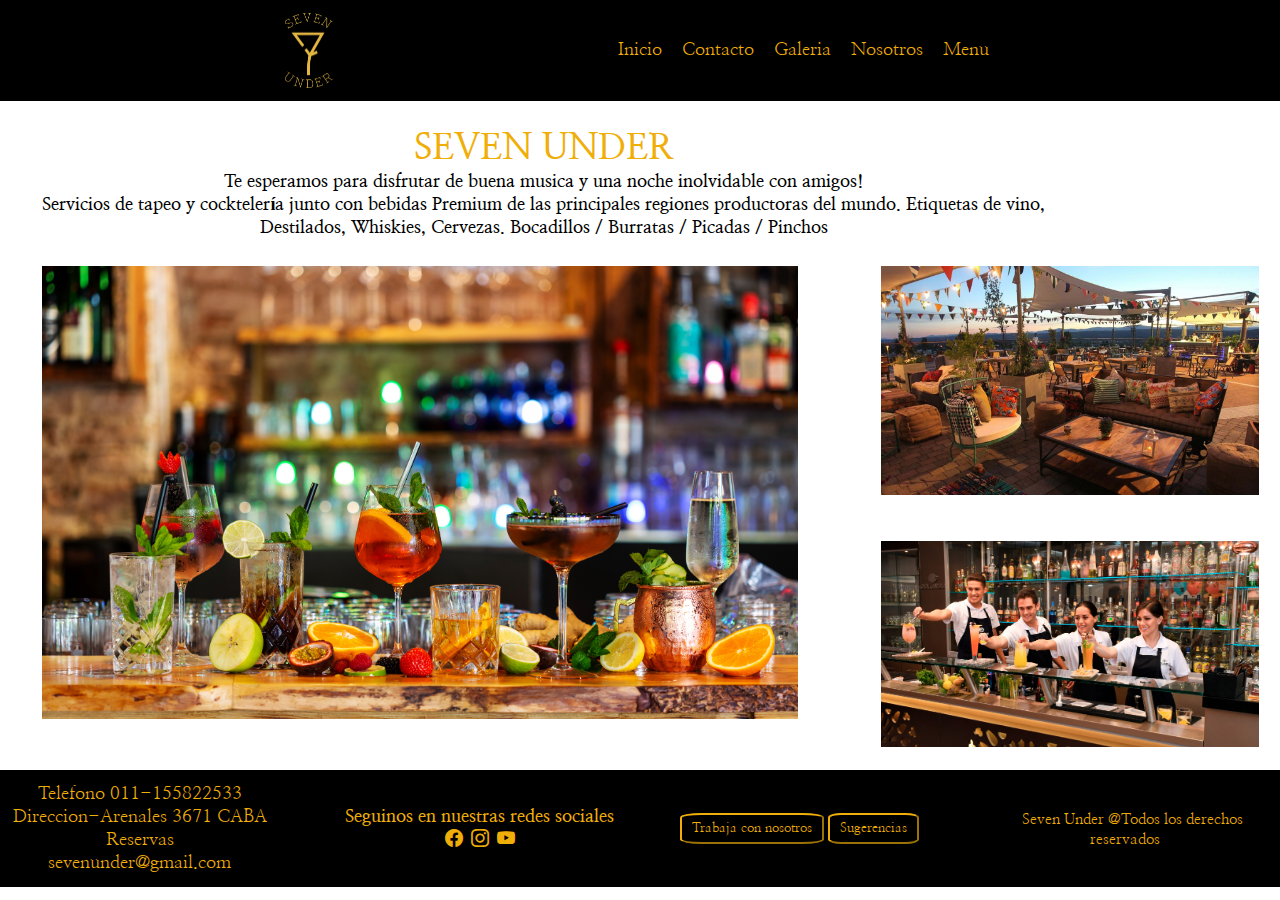
<file: index.html>
<!DOCTYPE html>
<html lang="en">

<head>
    <meta charset="UTF-8">
    <meta http-equiv="X-UA-Compatible" content="IE=edge">
    <meta name="viewport" content="width=device-width, initial-scale=1.0">
    <link rel="preconnect" href="https://fonts.googleapis.com">
    <link rel="preconnect" href="https://fonts.gstatic.com" crossorigin>
    <link href="https://fonts.googleapis.com/css2?family=Nanum+Myeongjo&display=swap" rel="stylesheet">
    <link rel="stylesheet" href="https://cdn.jsdelivr.net/npm/bootstrap-icons@1.10.4/font/bootstrap-icons.css">
    <link href="https://cdn.jsdelivr.net/npm/bootstrap@5.3.0-alpha3/dist/css/bootstrap.min.css" rel="stylesheet"
        integrity="sha384-KK94CHFLLe+nY2dmCWGMq91rCGa5gtU4mk92HdvYe+M/SXH301p5ILy+dN9+nJOZ" crossorigin="anonymous">
    <link href="https://unpkg.com/aos@2.3.1/dist/aos.css" rel="stylesheet">
    <link rel="stylesheet" href="css/style.css">
    <meta name="description"
        content="las mejores noches de Buenso Aires ofrecemos tragos y picadas para una noche con amigos y buena mmusica">
    <title>Seven Under/Bar en capital federal</title>
</head>

<body>


    <header class="header">

        <div class="imagen-logo">

            <img src="./img/logo-seven.jpg" alt="">



        </div>

        <nav class="header-nav">


            <ul class="header-lista">
                <li class="item"><a href="index.html">Inicio</a></li>
                <li class="item"><a href="./paginas/contacto.html">Contacto</a></li>
                <li class="item"><a href="./paginas/galeria.html">Galeria</a></li>
                <li class="item"><a href="./paginas/nosotros.html">Nosotros</a></li>
                <li class="item"><a href="./paginas/menu.html">Menu</a></li>


            </ul>


        </nav>

    </header>



    <main>

        <div class="titulo">

            <h1>SEVEN UNDER</h1>
            <h2>Te esperamos para disfrutar de buena musica y una noche inolvidable con amigos!</h2>


            <h3>Servicios de tapeo y cocktelería junto con bebidas Premium de las principales regiones
                productoras del mundo. Etiquetas de vino, Destilados, Whiskies, Cervezas.
                Bocadillos / Burratas / Picadas / Pinchos</h3>

        </div>



        <div class="galeria-index">


            <img data-aos="zoom-in" src="./img/portada.jpg" alt="" class="imagen-principal">
            <img data-aos="zoom-in" src="./img/terraza.jpg" alt="">
            <img data-aos="zoom-in" src="./img/personas-bar.jpg" alt="">


        </div>



    </main>

    <footer>



        <div class="footer-contenedor ">


            <ul class="datos">
                <li>Telefono 011-155822533</li>
                <li>Direccion-Arenales 3671 CABA</li>
                <li>Reservas</li>
                <li>sevenunder@gmail.com</li>


            </ul>


        </div>
        <div class="redes-sociales">

            <h3>Seguinos en nuestras redes sociales</h3>



            <ul class="redes-iconos">
                <li>
                    <i class="bi-facebook"></i>
                    <i class="bi-instagram"></i>
                    <i class="bi-youtube"></i>

                </li>
            </ul>
        </div>

        <div>

            <button class="botones-footer">Trabaja con nosotros</button>
            <button class="botones-footer">Sugerencias</button>

        </div>

        <div class="informacion">


            <span class="span">Seven Under @Todos los derechos reservados</span>
        </div>



    </footer>


    <script src="https://unpkg.com/aos@2.3.1/dist/aos.js"></script>
    <script>
        AOS.init();
    </script>
    <script src="https://cdn.jsdelivr.net/npm/bootstrap@5.3.0-alpha3/dist/js/bootstrap.bundle.min.js"
        integrity="sha384-ENjdO4Dr2bkBIFxQpeoTz1HIcje39Wm4jDKdf19U8gI4ddQ3GYNS7NTKfAdVQSZe"
        crossorigin="anonymous"></script>

</body>


</html>
</file>
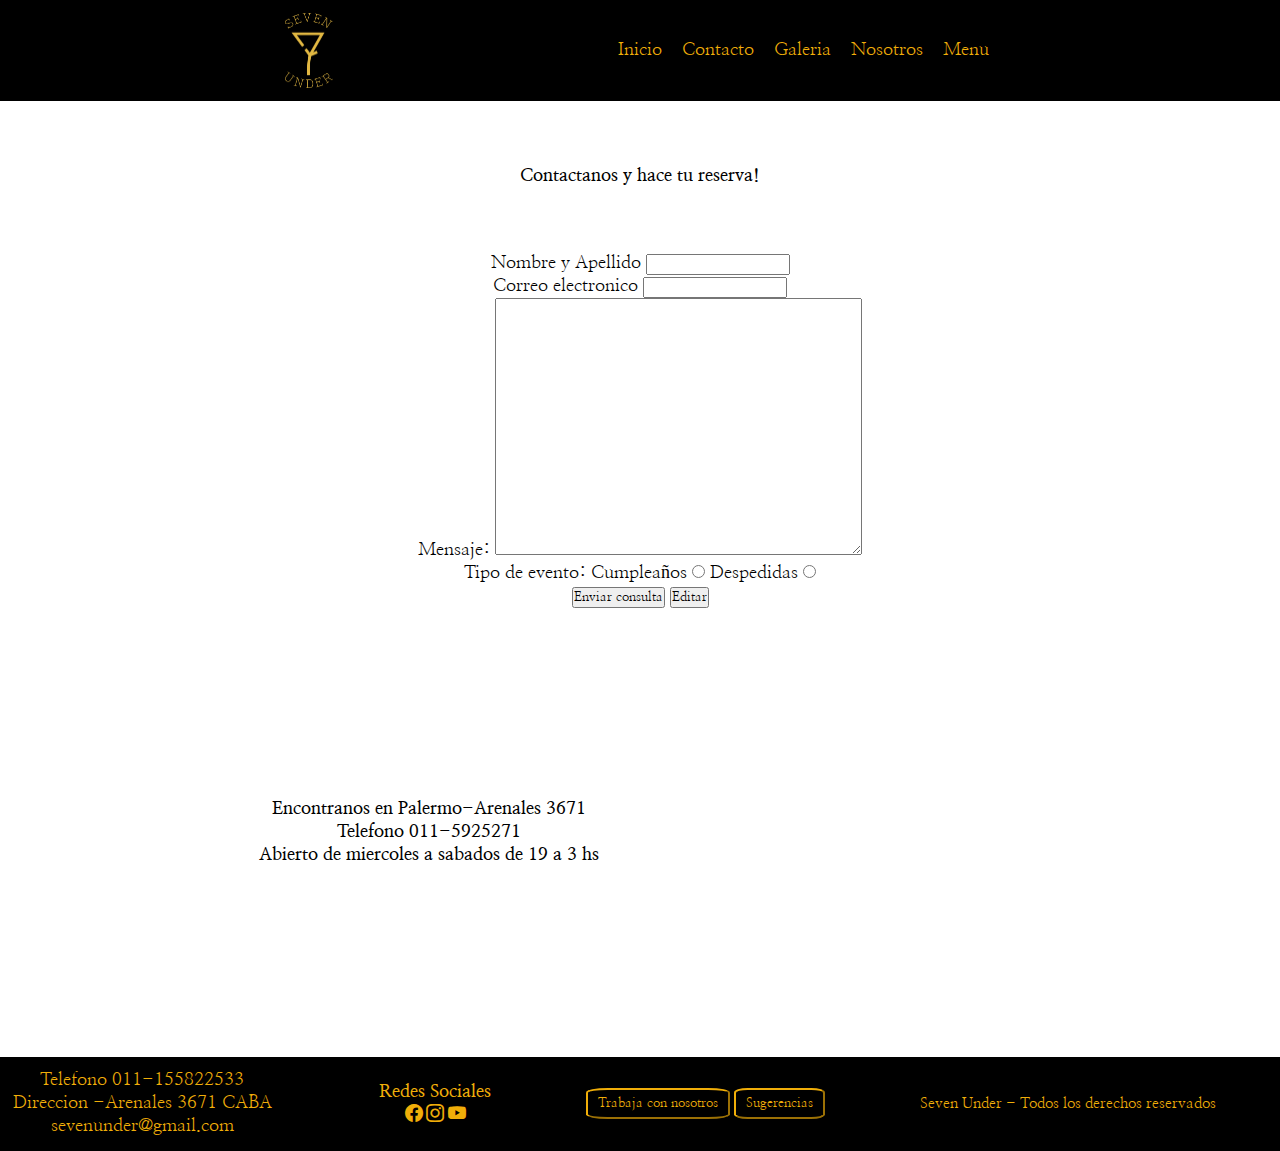
<file: paginas/contacto.html>
<!DOCTYPE html>
<html lang="en">

<head>
    <meta charset="UTF-8">
    <meta http-equiv="X-UA-Compatible" content="IE=edge">
    <meta name="viewport" content="width=device-width, initial-scale=1.0">
    <link rel="preconnect" href="https://fonts.googleapis.com">
    <link rel="preconnect" href="https://fonts.gstatic.com" crossorigin>
    <link href="https://fonts.googleapis.com/css2?family=Nanum+Myeongjo&display=swap" rel="stylesheet">
    <link rel="stylesheet" href="https://cdn.jsdelivr.net/npm/bootstrap-icons@1.10.4/font/bootstrap-icons.css">
    <link href="https://cdn.jsdelivr.net/npm/bootstrap@5.3.0-alpha3/dist/css/bootstrap.min.css" rel="stylesheet"
        integrity="sha384-KK94CHFLLe+nY2dmCWGMq91rCGa5gtU4mk92HdvYe+M/SXH301p5ILy+dN9+nJOZ" crossorigin="anonymous">
    <link href="https://unpkg.com/aos@2.3.1/dist/aos.css" rel="stylesheet">
    <link rel="stylesheet" href=".././css/style.css">
    <meta name="description"
        content="las mejores noches de Buenso Aires ofrecemos tragos y picadas para una noche con amigos y buena mmusica">
    <title>Contactanos/sugerencias/reservas</title>
</head>

<body>

    <header class="header">

        <div class="imagen-logo">

            <img src="../img/logo-seven.jpg" alt="">



        </div>

        <nav class="header-nav">


            <ul class="header-lista">
                <li class="item"><a href="../index.html">Inicio</a></li>
                <li class="item"><a href="">Contacto</a></li>
                <li class="item"><a href="././galeria.html">Galeria</a></li>
                <li class="item"><a href="././nosotros.html">Nosotros</a></li>
                <li class="item"><a href="././menu.html">Menu</a></li>


            </ul>


        </nav>

    </header>

    <main>

        <div class="titulo-formulario">

            <h5>Contactanos y hace tu reserva!</h5>


        </div>
        <form action="">

            <div>

                <label for="nombre-cliente">Nombre y Apellido</label>
                <input id="nombre-cliente" type="text">

            </div>

            <div>

                <label for="mensaje-email">Correo electronico</label>
                <input id="mensaje-email" type="email">

            </div>

            <div>

                <label for="mensaje">Mensaje:</label>

                <textarea id="mensaje" cols="50" rows="15"></textarea>


            </div>

            <div>
                <span>Tipo de evento:</span>

                <label for="evento-cumpleaños">Cumpleaños</label>
                <input id="evento-cumpleaños" type="radio" name="evento">

                <label for="evento-despedida">Despedidas</label>
                <input id="evento-despedida" type="radio" name="evento">


            </div>

            <div>
                <input type="submit" value="Enviar consulta">
                <input type="submit" value="Editar">

            </div>

        </form>

        <div class="texto-ubicacion">
            <ul class="datos-ubicacion">
                <li class="info">Encontranos en Palermo-Arenales 3671</li>
                <li class="info">Telefono 011-5925271</li>
                <li class="info">Abierto de miercoles a sabados de 19 a 3 hs</li>

            </ul>





            <div class="ubicacion">

                <iframe
                    src="https://www.google.com/maps/embed?pb=!1m18!1m12!1m3!1d3284.744811253308!2d-58.41577388477078!3d-34.58532308046422!2m3!1f0!2f0!3f0!3m2!1i1024!2i768!4f13.1!3m3!1m2!1s0x95bcb57e479e9b4b%3A0x65424fef214020ea!2sArenales%203671%2C%20C1425BEW%20CABA!5e0!3m2!1ses-419!2sar!4v1678148908189!5m2!1ses-419!2sar"
                    width="350" height="300" style="border:0;" allowfullscreen="" loading="lazy"
                    referrerpolicy="no-referrer-when-downgrade"></iframe>


            </div>
        </div>

    </main>

    <footer>

        <div class="footer-contenedor">


            <ul class="datos">
                <li>Telefono 011-155822533</li>
                <li>Direccion -Arenales 3671 CABA</li>
                <li>sevenunder@gmail.com</li>
            </ul>

        </div>
        <div class="redes-sociales">

            <h3>Redes Sociales</h3>



            <ul class="redes-iconos">
                <li>
                    <i class="bi-facebook"></i>
                    <i class="bi-instagram"></i>
                    <i class="bi-youtube"></i>

                </li>
            </ul>
        </div>

        <div>

            <button class="botones-footer">Trabaja con nosotros</button>
            <button class="botones-footer">Sugerencias</button>

        </div>

        <span class="span">Seven Under - Todos los derechos reservados</span>

    </footer>

    <script src="https://unpkg.com/aos@2.3.1/dist/aos.js"></script>
    <script>
        AOS.init();
    </script>
    <script src="https://cdn.jsdelivr.net/npm/bootstrap@5.3.0-alpha3/dist/js/bootstrap.bundle.min.js"
        integrity="sha384-ENjdO4Dr2bkBIFxQpeoTz1HIcje39Wm4jDKdf19U8gI4ddQ3GYNS7NTKfAdVQSZe"
        crossorigin="anonymous"></script>



</body>


</html>
</file>
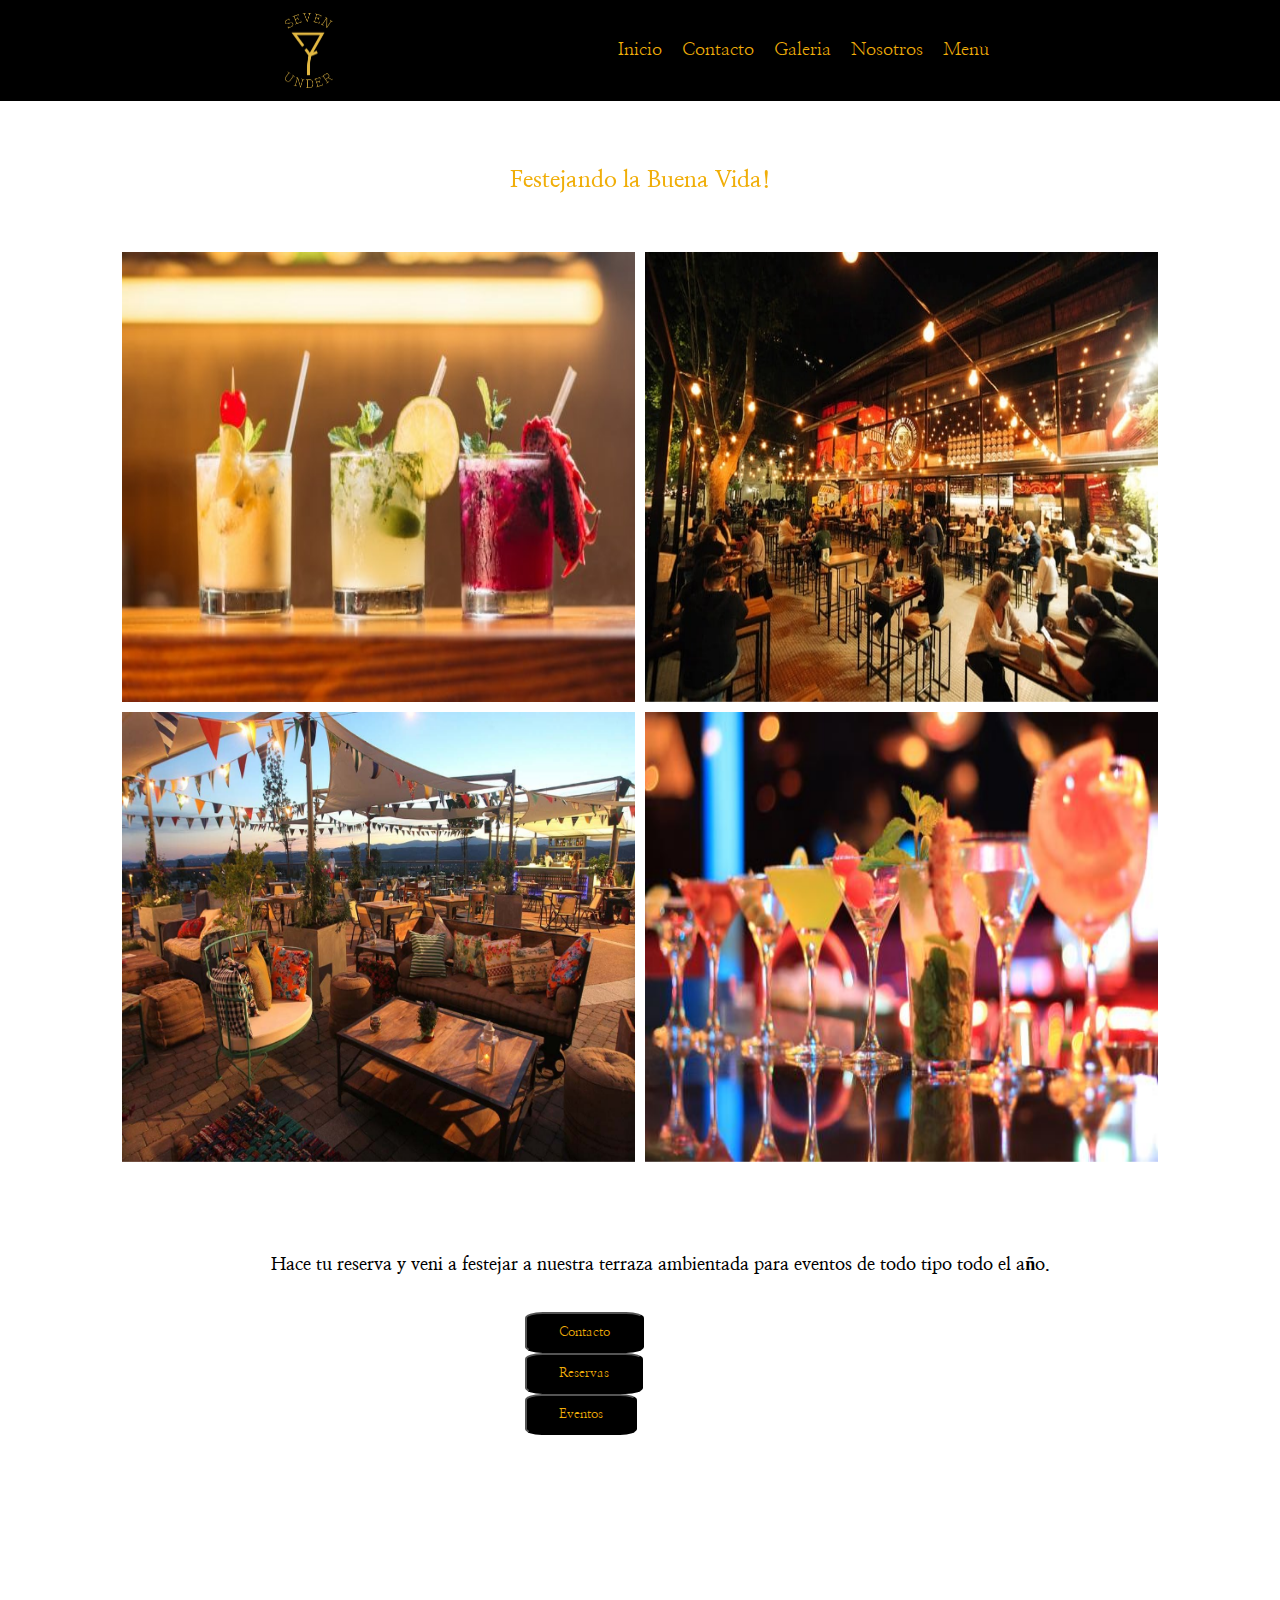
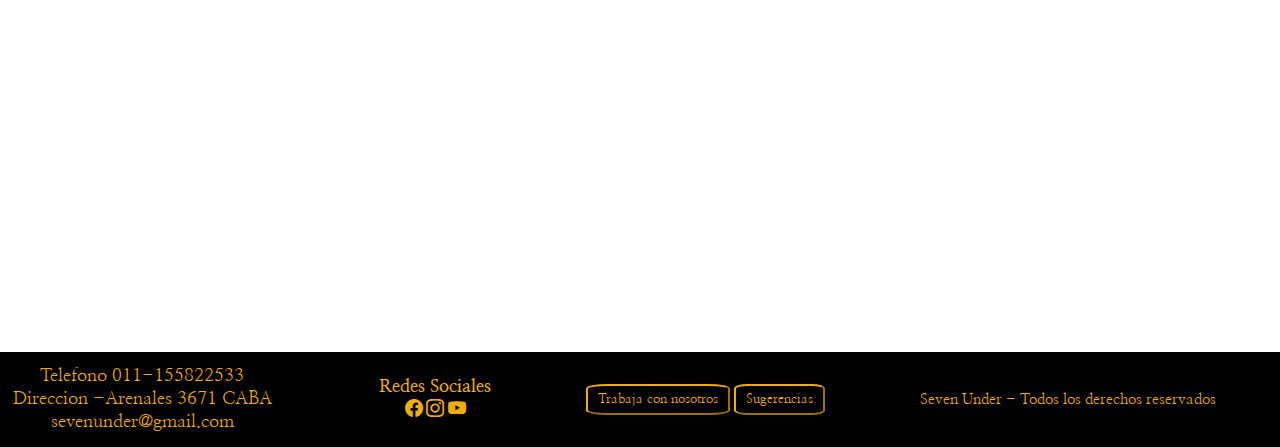
<file: paginas/galeria.html>
<!DOCTYPE html>
<html lang="en">

<head>
    <meta charset="UTF-8">
    <meta http-equiv="X-UA-Compatible" content="IE=edge">
    <meta name="viewport" content="width=device-width, initial-scale=1.0">
    <link rel="preconnect" href="https://fonts.googleapis.com">
    <link rel="preconnect" href="https://fonts.gstatic.com" crossorigin>
    <link href="https://fonts.googleapis.com/css2?family=Nanum+Myeongjo&display=swap" rel="stylesheet">
    <link rel="stylesheet" href="https://cdn.jsdelivr.net/npm/bootstrap-icons@1.10.4/font/bootstrap-icons.css">
    <link href="https://cdn.jsdelivr.net/npm/bootstrap@5.3.0-alpha3/dist/css/bootstrap.min.css" rel="stylesheet"
        integrity="sha384-KK94CHFLLe+nY2dmCWGMq91rCGa5gtU4mk92HdvYe+M/SXH301p5ILy+dN9+nJOZ" crossorigin="anonymous">
    <link href="https://unpkg.com/aos@2.3.1/dist/aos.css" rel="stylesheet">
    <link rel="stylesheet" href=".././css/style.css">
    <meta name="description"
        content="las mejores noches de Buenso Aires ofrecemos tragos y picadas para una noche con amigos y buena mmusica">
    <title>Seven Under/el mejor lugar para una noche como amigos</title>
</head>

<body>


    <header class="header">

        <div class="imagen-logo">

            <img src="../img/logo-seven.jpg" alt="">



        </div>

        <nav class="header-nav">


            <ul class="header-lista">
                <li class="item"><a href="../index.html">Inicio</a></li>
                <li class="item"><a href="././contacto.html">Contacto</a></li>
                <li class="item"><a href="">Galeria</a></li>
                <li class="item"><a href="././nosotros.html">Nosotros</a></li>
                <li class="item"><a href="././menu.html">Menu</a></li>


            </ul>


        </nav>

    </header>
    <main>

        </section>



        <section class="texto-galeria">

            <div class="eventos-titulo">

                <h3 data-aos="zoom-in">Festejando la Buena Vida!</h3>
            </div>


            <div class="imagen-galeria">

                <img src="../img/cocteles-frutales.jpg" alt="">
                <img data-aos="flip-left" src="../img/galeria1.jpg" alt="">
                <img data-aos="flip-left" src="../img/terraza.jpg" alt="">
                <img data-aos="flip-left" src="../img/coctel01.png">


            </div>


            <div class="titulo-video">



                <h3>Hace tu reserva y veni a festejar a nuestra terraza ambientada para eventos de todo tipo todo el
                    año.
                </h3>


            </div>

            <div>

                <button class="boton-reserva">Contacto</button>
                <button class="boton-reserva">Reservas</button>
                <button class="boton-reserva">Eventos</button>

            </div>



            <figure class="video">

                <iframe width="400" height="400" src="https://www.youtube.com/embed/0q63UeYXP0Y"
                    title="YouTube video player" frameborder="0"
                    allow="accelerometer; autoplay; clipboard-write; encrypted-media; gyroscope; picture-in-picture; web-share"
                    allowfullscreen> </iframe>



            </figure>




        </section>




    </main>

    <footer>

        <div class="footer-contenedor">



            <ul class="datos">
                <li>Telefono 011-155822533</li>
                <li>Direccion -Arenales 3671 CABA</li>
                <li>sevenunder@gmail.com</li>
            </ul>

        </div>
        <div class="redes-sociales">

            <h3>Redes Sociales</h3>



            <ul class="redes-iconos">
                <li>
                    <i class="bi-facebook"></i>
                    <i class="bi-instagram"></i>
                    <i class="bi-youtube"></i>

                </li>
            </ul>
        </div>

        <div>

            <button class="botones-footer">Trabaja con nosotros</button>
            <button class="botones-footer">Sugerencias</button>

        </div>

        <span class="span">Seven Under - Todos los derechos reservados</span>

    </footer>
    <script src="https://unpkg.com/aos@2.3.1/dist/aos.js"></script>
    <script>
        AOS.init();
    </script>
    <script src="https://cdn.jsdelivr.net/npm/bootstrap@5.3.0-alpha3/dist/js/bootstrap.bundle.min.js"
        integrity="sha384-ENjdO4Dr2bkBIFxQpeoTz1HIcje39Wm4jDKdf19U8gI4ddQ3GYNS7NTKfAdVQSZe"
        crossorigin="anonymous"></script>


</body>

</html>
</file>
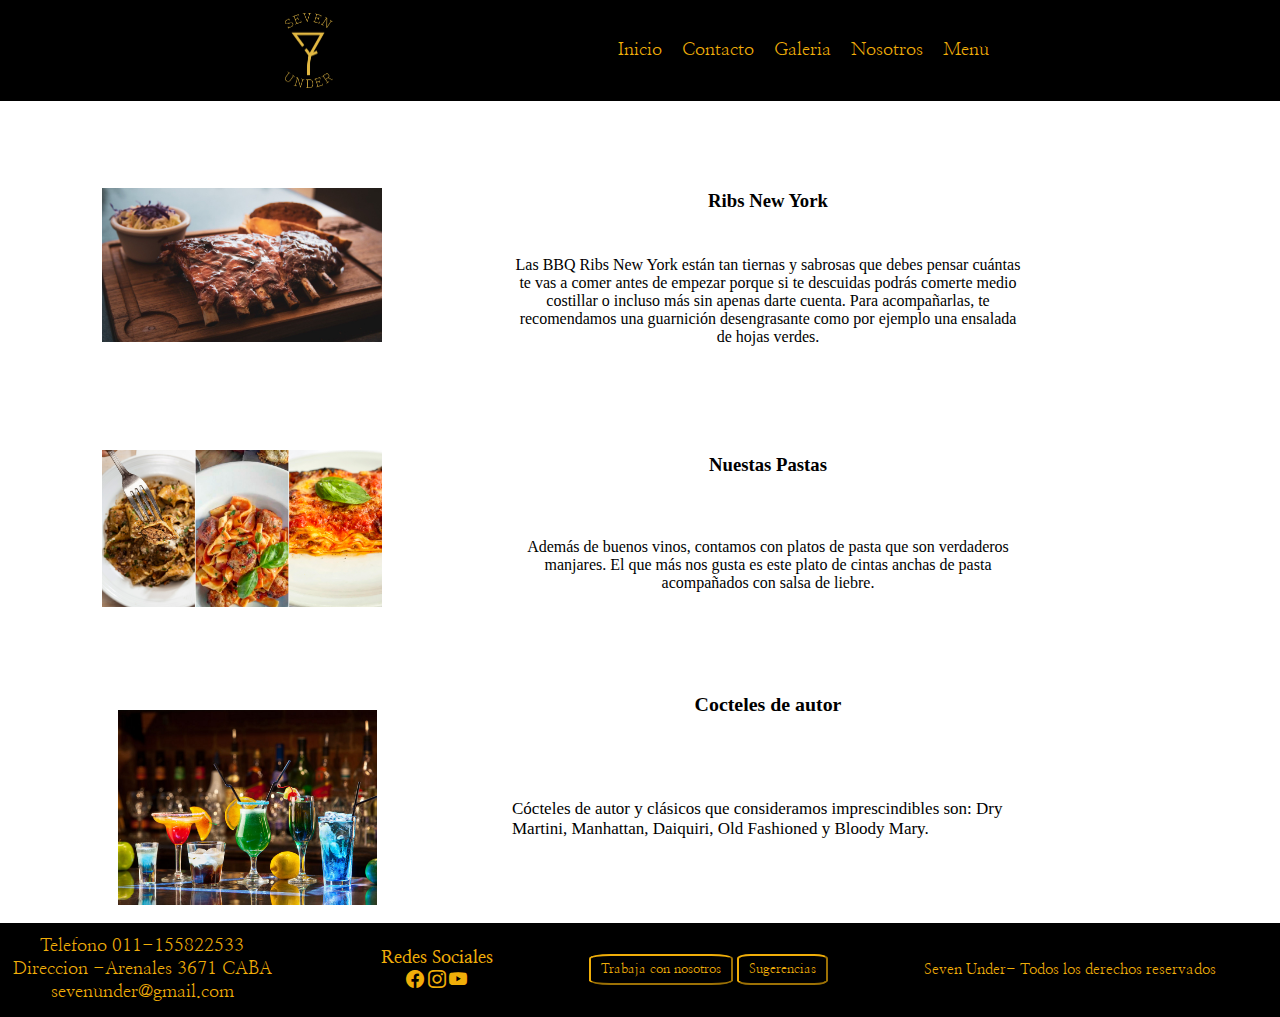
<file: paginas/menu.html>
<!DOCTYPE html>
<html lang="en">

<head>
    <meta charset="UTF-8">
    <meta http-equiv="X-UA-Compatible" content="IE=edge">
    <meta name="viewport" content="width=device-width, initial-scale=1.0">
    <link rel="preconnect" href="https://fonts.googleapis.com">
    <link rel="preconnect" href="https://fonts.gstatic.com" crossorigin>
    <link href="https://fonts.googleapis.com/css2?family=Nanum+Myeongjo&display=swap" rel="stylesheet">
    <link rel="stylesheet" href="https://cdn.jsdelivr.net/npm/bootstrap-icons@1.10.4/font/bootstrap-icons.css">
    <link href="https://cdn.jsdelivr.net/npm/bootstrap@5.3.0-alpha3/dist/css/bootstrap.min.css" rel="stylesheet"
        integrity="sha384-KK94CHFLLe+nY2dmCWGMq91rCGa5gtU4mk92HdvYe+M/SXH301p5ILy+dN9+nJOZ" crossorigin="anonymous">
    <link href="https://unpkg.com/aos@2.3.1/dist/aos.css" rel="stylesheet">
    <link rel="stylesheet" href=".././css/style.css">
    <meta name="description"
        content="las mejores noches de Buenso Aires ofrecemos tragos y picadas para una noche con amigos y buena mmusica">
    <title>Bar comidas/tragos y mucho mas </title>
</head>

<body>
    <header class="header">

        <div class="imagen-logo">

            <img src="../img/logo-seven.jpg" alt="">



        </div>

        <nav class="header-nav">


            <ul class="header-lista">
                <li class="item"><a href="../index.html">Inicio</a></li>
                <li class="item"><a href="././contacto.html">Contacto</a></li>
                <li class="item"><a href="././galeria.html">Galeria</a></li>
                <li class="item"><a href="././nosotros.html">Nosotros</a></li>
                <li class="item"><a href="">Menu</a></li>


            </ul>


        </nav>

    </header>


    <main>

        <section class="menu-ribs">

            <h3>Ribs New York</h3>

            <p>Las BBQ Ribs New York están tan tiernas y sabrosas que debes pensar cuántas te vas a comer antes de
                empezar porque si te descuidas podrás comerte medio costillar o incluso más sin apenas darte cuenta.
                Para acompañarlas, te recomendamos una guarnición desengrasante como por ejemplo una ensalada de hojas
                verdes.</p>

            <div data-aos="fade-left" class="imagen-ribs">

                <img src="../img/ribs.jpg" alt="">

            </div>



        </section>

        <section class="menu-pastas">

            <h3>Nuestas Pastas</h3>

            <p>Además de buenos vinos, contamos con platos de pasta que son verdaderos manjares. El que más nos gusta es
                este plato de cintas anchas de pasta acompañados con salsa de liebre.</p>


            <div class="imagen-pastas">

                <img data-aos="fade-right" src="../img/pastas.jpg" alt="">

            </div>



        </section>

        <section class="menu-cocteles">

            <h3>Cocteles de autor</h3>

            <p> Cócteles de autor y clásicos que consideramos imprescindibles son: Dry Martini, Manhattan, Daiquiri, Old
                Fashioned y Bloody Mary.</p>

            <div class="imagen-costeles">

                <img data-aos="fade-right" src="../img/coctel-menu.jpg" alt="">

            </div>


        </section>



    </main>

    <footer>

        <div class="footer-contenedor">



            <ul class="datos">
                <li>Telefono 011-155822533</li>
                <li>Direccion -Arenales 3671 CABA</li>
                <li>sevenunder@gmail.com</li>
            </ul>

        </div>
        <div class="redes-sociales">

            <h3>Redes Sociales</h3>



            <ul class="redes-iconos">
                <li>
                    <i class="bi-facebook"></i>
                    <i class="bi-instagram"></i>
                    <i class="bi-youtube"></i>

                </li>
            </ul>
        </div>

        <div>

            <button class="botones-footer">Trabaja con nosotros</button>
            <button class="botones-footer">Sugerencias</button>

        </div>

        <span class="span">Seven Under- Todos los derechos reservados</span>


    </footer>

    <script src="https://unpkg.com/aos@2.3.1/dist/aos.js"></script>
    <script>
        AOS.init();
    </script>

    <script src="https://cdn.jsdelivr.net/npm/bootstrap@5.3.0-alpha3/dist/js/bootstrap.bundle.min.js"
        integrity="sha384-ENjdO4Dr2bkBIFxQpeoTz1HIcje39Wm4jDKdf19U8gI4ddQ3GYNS7NTKfAdVQSZe"
        crossorigin="anonymous"></script>
</body>

</html>
</file>
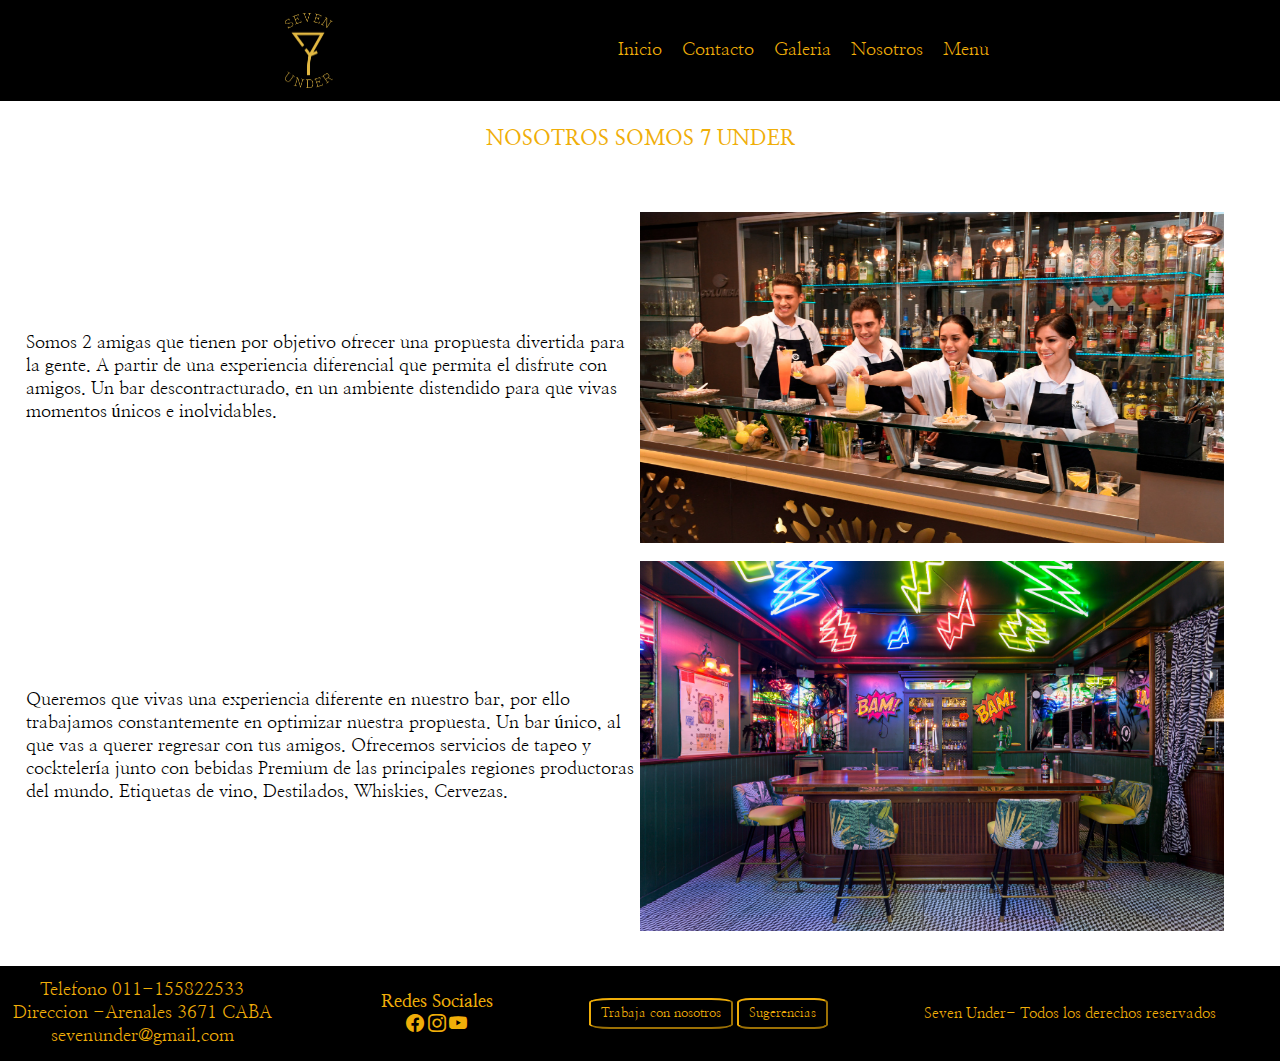
<file: paginas/nosotros.html>
<!DOCTYPE html>
<html lang="en">

<head>
    <meta charset="UTF-8">
    <meta http-equiv="X-UA-Compatible" content="IE=edge">
    <meta name="viewport" content="width=device-width, initial-scale=1.0">
    <link rel="preconnect" href="https://fonts.googleapis.com">
    <link rel="preconnect" href="https://fonts.gstatic.com" crossorigin>
    <link href="https://fonts.googleapis.com/css2?family=Nanum+Myeongjo&display=swap" rel="stylesheet">
    <link rel="stylesheet" href="https://cdn.jsdelivr.net/npm/bootstrap-icons@1.10.4/font/bootstrap-icons.css">
    <link href="https://cdn.jsdelivr.net/npm/bootstrap@5.3.0-alpha3/dist/css/bootstrap.min.css" rel="stylesheet"
        integrity="sha384-KK94CHFLLe+nY2dmCWGMq91rCGa5gtU4mk92HdvYe+M/SXH301p5ILy+dN9+nJOZ" crossorigin="anonymous">
    <link href="https://unpkg.com/aos@2.3.1/dist/aos.css" rel="stylesheet">
    <link rel="stylesheet" href="./../css/style.css">
    <meta name="description"
        content="las mejores noches de Buenso Aires ofrecemos tragos y picadas para una noche con amigos y buena mmusica">
    <title>Seven Under/La mejores noches</title>
</head>


<body>

    <header class="header">

        <div class="imagen-logo">

            <img src="../img/logo-seven.jpg" alt="">



        </div>

        <nav class="header-nav">


            <ul class="header-lista">
                <li class="item"><a href="../index.html">Inicio</a></li>
                <li class="item"><a href="././contacto.html">Contacto</a></li>
                <li class="item"><a href="././galeria.html">Galeria</a></li>
                <li class="item"><a href="">Nosotros</a></li>
                <li class="item"><a href="././menu.html">Menu</a></li>


            </ul>


        </nav>

    </header>



    <main>

        <div class="quienes-somos">

            <h3>NOSOTROS SOMOS 7 UNDER</h3>

        </div>


        <div class="nosotros">


            <p>Somos 2 amigas que tienen por objetivo ofrecer una propuesta divertida para la gente. A partir de una
                experiencia diferencial que permita el disfrute con amigos. Un bar descontracturado, en un ambiente
                distendido para que vivas momentos únicos e inolvidables.</p>

            <img data-aos="flip-left" class="imagen-nosotros" src="../img/personas-bar.jpg" alt="">



            <p>Queremos que vivas una experiencia diferente en nuestro bar, por ello trabajamos constantemente en
                optimizar nuestra propuesta. Un bar único, al que vas a querer regresar con tus amigos.
                Ofrecemos servicios de tapeo y cocktelería junto con bebidas Premium de las principales regiones
                productoras del mundo. Etiquetas de vino, Destilados, Whiskies, Cervezas.</p>

            <img data-aos="flip-right" class="imagen-nosotros" src="../img/barnosotros.jpg" alt="">



        </div>

    </main>

    <footer>

        <div class="footer-contenedor">



            <ul class="datos">

                <li>Telefono 011-155822533</li>
                <li>Direccion -Arenales 3671 CABA</li>
                <li>sevenunder@gmail.com</li>
            </ul>

        </div>
        <div class="redes-sociales">

            <h3>Redes Sociales</h3>

            <ul class="redes-iconos">
                <li>
                    <i class="bi-facebook"></i>
                    <i class="bi-instagram"></i>
                    <i class="bi-youtube"></i>

                </li>
            </ul>
        </div>
        <div>

            <button class="botones-footer">Trabaja con nosotros</button>
            <button class="botones-footer">Sugerencias</button>

        </div>

        <span class="span">Seven Under- Todos los derechos reservados</span>


    </footer>
    <script src="https://unpkg.com/aos@2.3.1/dist/aos.js"></script>
    <script>
        AOS.init();
    </script>
    <script src="https://cdn.jsdelivr.net/npm/bootstrap@5.3.0-alpha3/dist/js/bootstrap.bundle.min.js"
        integrity="sha384-ENjdO4Dr2bkBIFxQpeoTz1HIcje39Wm4jDKdf19U8gI4ddQ3GYNS7NTKfAdVQSZe"
        crossorigin="anonymous"></script>
</body>

</html>
</file>
<file: css/style.css>
* {
  margin: 0%;
  padding: 0%;
  box-sizing: border-box;
  font-family: "Nanum Myeongjo", serif;
}

.header {
  background-color: black;
  color: white;
  padding: 1%;
}
.header .header-nav {
  display: flex;
  justify-content: center;
  padding: 1%;
}

.item {
  text-align: center;
  text-decoration: none;
}

a {
  text-decoration: none;
  color: rgb(240, 174, 9);
}

ul {
  list-style: none;
  font-family: "Nanum Myeongjo", serif;
  font-size: 18px;
}

.imagen-logo {
  display: flex;
  width: 60px;
  height: 75px;
  justify-content: center;
}

@media (min-width: 1200px) {
  .header {
    display: flex;
    justify-content: space-evenly;
    align-items: center;
  }
  .header-lista {
    display: flex;
    gap: 20px;
  }
  .titulo {
    margin-right: 15%;
  }
}
footer {
  text-align: center;
  background-color: black;
  color: rgb(240, 174, 9);
  font-size: 18px;
}

.footer-contenedor {
  padding: 1%;
  font-size: "Nanum Myeongjo", serif;
  display: flex;
  align-items: center;
  justify-content: center;
  font-family: "Nanum Myeongjo", serif;
}

.redes-iconos li {
  display: flex;
  align-items: center;
  justify-content: center;
  gap: 3%;
  font-size: 18px;
}

.redes-sociales h3 {
  font-size: 18px;
}

.datos {
  font-size: 18px;
}

.botones-footer {
  justify-content: center;
  align-items: center;
  background-color: black;
  color: rgb(240, 174, 9);
  border-radius: 15%;
  border-color: rgb(240, 174, 9);
  padding: 5px 10px;
}

@media (min-width: 1200px) {
  footer {
    display: flex;
    align-items: center;
    justify-content: space-between;
    font-size: 16px;
  }
  .footer-contenedor {
    align-items: center;
    padding: 1%;
  }
  .span {
    margin-right: 5%;
    font-size: 15px;
  }
  .botones-footer {
    background-color: black;
    color: rgb(240, 174, 9);
    border-radius: 15%;
    border-color: rgb(240, 174, 9);
    padding: 5px 10px;
  }
}
form {
  display: flex;
  flex-direction: column;
  justify-content: center;
  align-items: center;
  font-size: 18px;
  font-family: "Nanum Myeongjo", serif;
  color: black;
}

.titulo-formulario h5 {
  display: flex;
  text-align: center;
  justify-content: center;
  color: black;
  padding: 5%;
  font-size: 18px;
  font-family: "Nanum Myeongjo", serif;
}

.ubicacion {
  padding: 3%;
  display: flex;
  justify-content: center;
  align-items: center;
}

.texto-ubicacion {
  text-align: center;
  color: black;
  display: flex;
  flex-direction: column;
  text-align: justify;
  align-items: center;
  justify-content: center;
  font-weight: bolder;
  font-size: 18px;
  font-family: "Nanum Myeongjo", serif;
  padding: 3%;
}

@media (min-width: 1200px) {
  .texto-ubicacion {
    display: flex;
    flex-direction: row;
    justify-content: center;
    text-align: center;
  }
}
.texto-galeria {
  font-family: "Nanum Myeongjo", serif;
  flex-direction: row;
  text-align: center;
  justify-content: center;
  margin: 5%;
  font-size: 18px;
  color: rgb(240, 174, 9);
}

.imagen-galeria {
  display: flex;
  flex-direction: column;
  padding: 5%;
  gap: 10px;
}

.video {
  align-items: center;
  width: 50%;
  height: 50%;
  padding: 2%;
  margin-left: 13%;
}

.eventos-titulo {
  flex-direction: row;
  font-size: 20px;
  font-family: "Nanum Myeongjo", serif;
}

.titulo-video h3 {
  display: flex;
  text-align: center;
  justify-content: center;
  margin-left: 15%;
  padding: 3%;
  color: black;
  font-size: 18px;
  font-family: "Nanum Myeongjo", serif;
}

.boton-reserva {
  display: flex;
  flex-direction: column;
  margin-left: 40%;
  padding: 10px 32px;
  background-color: black;
  border-radius: 15%;
  color: rgb(240, 174, 9);
}

@media (min-width: 1200px) {
  .imagen-galeria {
    display: grid;
    grid-template-columns: 2fr 2fr;
    grid-template-rows: 50vh repeat(1, 50vh);
  }
  .imagen-galeria img {
    width: 100%;
    height: 100%;
  }
  .titulo-video {
    display: flex;
    align-items: center;
    font-size: "Nanum Myeongjo", serif;
    font-family: "Nanum Myeongjo", serif;
    color: black;
  }
  .boton-reserva {
    text-align: center;
    padding: 10px 32px;
    margin-right: 15px;
    background-color: black;
    border-radius: 15%;
    color: rgb(240, 174, 9);
  }
  .video {
    padding: 2%;
    margin-left: 20%;
  }
}
.imagen-ribs {
  width: 280px;
  height: 200px;
  display: flex;
  align-content: center;
  justify-content: center;
  flex-direction: column;
}

.menu-ribs {
  align-items: center;
  display: flex;
  flex-direction: column;
  justify-content: center;
}

.imagen-pastas {
  width: 280px;
  height: 200px;
  display: flex;
  flex-direction: column;
  align-content: center;
  justify-content: center;
}

.menu-pastas {
  align-items: center;
  display: flex;
  flex-direction: column;
}

.imagen-costeles {
  width: 290px;
  height: 230px;
  display: flex;
  align-content: center;
  justify-content: center;
  flex-direction: column;
  padding: 3%;
}

.menu-cocteles {
  font-size: 17px;
  align-items: center;
  display: flex;
  flex-direction: column;
  justify-content: center;
}

.menu-pastas p {
  font-family: serif;
  flex-direction: column;
  text-align: center;
  justify-content: center;
}

.menu-pastas h3 {
  font-family: serif;
  flex-direction: column;
  text-align: center;
  justify-content: center;
  margin: 5%;
}

.menu-ribs p {
  font-family: serif;
  flex-direction: column;
  text-align: center;
  justify-content: center;
}

.menu-ribs h3 {
  font-family: serif;
  flex-direction: column;
  align-items: center;
  text-align: center;
  justify-content: center;
  margin: 5%;
}

.menu-cocteles p {
  font-family: serif;
  flex-direction: column;
}

.menu-cocteles h3 {
  font-family: serif;
  flex-direction: column;
  text-align: center;
  justify-content: center;
}

@media (min-width: 1200px) {
  .menu-ribs {
    display: grid;
    grid-template-columns: 1fr 1fr;
    grid-template-rows: 3fr;
    max-width: 80%;
    padding-top: 5%;
  }
  .imagen-ribs {
    grid-row: span 2/2;
    margin-left: 20%;
  }
  .menu-pastas {
    display: grid;
    grid-template-columns: 1fr 1fr;
    grid-template-rows: 3fr;
    max-width: 80%;
    padding-top: 5%;
  }
  .imagen-pastas {
    grid-row: span 2/2;
    margin-left: 20%;
  }
  .menu-cocteles {
    display: grid;
    grid-template-columns: 1fr 1fr;
    grid-template-rows: 3fr;
    max-width: 80%;
    padding-top: 5%;
  }
  .imagen-costeles {
    grid-row: span 2/2;
    margin-left: 20%;
  }
}
.quienes-somos {
  text-align: center;
  padding: 2%;
  font-size: 18px;
  font-family: "Nanum Myeongjo", serif;
  color: rgb(240, 174, 9);
}

.nosotros {
  justify-content: center;
  padding: 2%;
  font-size: 18px;
  font-family: "Nanum Myeongjo", serif;
  color: black;
}

.imagen-nosotros {
  width: 95%;
  height: 95%;
}

@media (min-width: 1200px) {
  .nosotros {
    display: grid;
    grid-template-columns: 1fr 1fr;
    align-items: center;
  }
}
.titulo {
  display: flex;
  font-family: "Nanum Myeongjo", serif;
  color: rgb(240, 174, 9);
  font-size: 18px;
  padding: 2%;
  justify-content: center;
  text-align: center;
  flex-direction: column;
}

.titulo h2 {
  display: flex;
  text-align: center;
  flex-direction: column;
  color: black;
  font-size: 18px;
}

.titulo h3 {
  color: black;
  font-size: 18px;
  font-family: "Nanum Myeongjo", serif;
}

.galeria-index {
  display: flex;
  flex-direction: column;
  gap: 20px;
}

@media (min-width: 1200px) {
  .galeria-index {
    display: grid;
    grid-template-columns: 2fr 1fr;
  }
  .galeria-index img {
    width: 90%;
    height: 90%;
    margin-left: 5%;
    object-fit: cover;
  }
  .imagen-principal {
    grid-column: span 1;
    grid-row: span 2;
  }
}

/*# sourceMappingURL=style.css.map */
</file>
